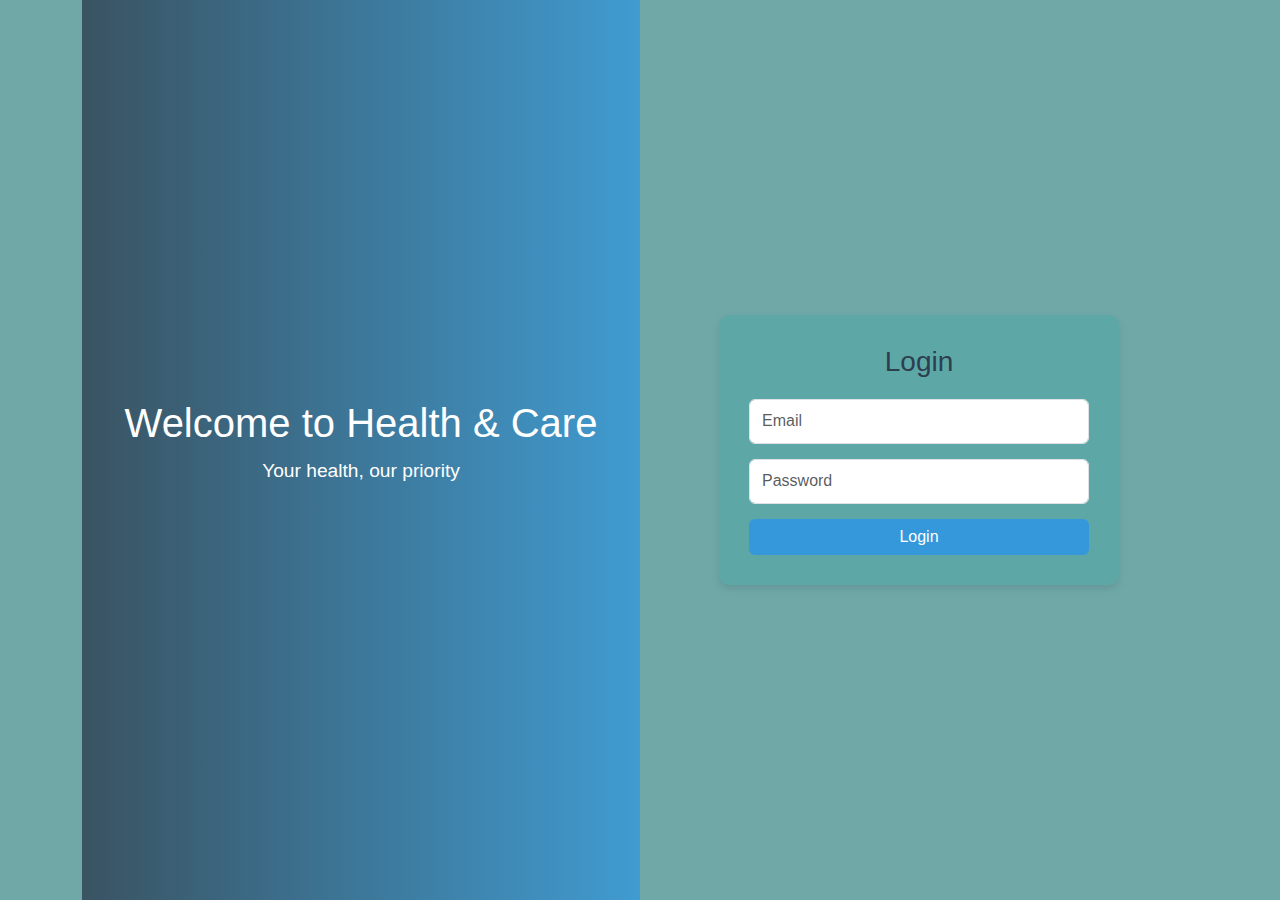
<file: new/index.html>
<!DOCTYPE html>
<html lang="en">
<head>
    <meta charset="UTF-8">
    <meta name="viewport" content="width=device-width, initial-scale=1.0">
    <title>Responsive Login Page</title>
    <!-- Bootstrap CSS -->
    <link href="https://cdn.jsdelivr.net/npm/bootstrap@5.3.0-alpha3/dist/css/bootstrap.min.css" rel="stylesheet">
    <style>
        body, html {
            margin: 0;
            padding: 0;
            height: 100%;
            font-family: Arial, sans-serif;
            background-color: rgb(112, 168, 168);
        }
        .container {
            display: flex;
            height: 100%;
           
        }
        .left-section {
            flex: 1;
            background: url('https://images.unsplash.com/photo-1606942040878-9a852c5045a3?w=500&auto=format&fit=crop&q=60') no-repeat center center;
            background-size: cover;
            position: relative;
            
        }
        .overlay {
            background: linear-gradient(to right, rgba(44, 62, 80, 0.8), rgba(52, 152, 219, 0.8));
            height: 100%;
            width: 100%;
            display: flex;
            justify-content: center;
            align-items: center;
            flex-direction: column;
            color: white;
        }
        .overlay h1 {
            font-size: 2.5rem;
            margin-bottom: 10px;
        }
        .overlay p {
            font-size: 1.2rem;
        }
        .right-section {
            flex: 1;
            background: #f8f9fa;
            display: flex;
            justify-content: center;
            align-items: center;
            background-color: rgb(112, 168, 168);
        }
        .login-form {
            width: 100%;
            max-width: 400px;
            background-color: rgb(94, 167, 167);
            padding: 30px;
            border-radius: 10px;
            box-shadow: 0 4px 8px rgba(0, 0, 0, 0.1);
        }
        .login-form h3 {
            margin-bottom: 20px;
            text-align: center;
            color: #2c3e50;
        }
        .form-control {
            margin-bottom: 15px;
            height: 45px;
            font-size: 1rem;
        }
        .btn-primary {
            background-color: #3498db;
            border: none;
        }
        .btn-primary:hover {
            background-color: #2980b9;
        }
        .error-message {
            color: red;
            text-align: center;
            margin-top: 10px;
            display: none;
        }
        /* Responsive Design */
        @media (max-width: 768px) {
            .container {
                flex-direction: column;
            }
            .left-section {
                height: 40vh;
            }
        }
    </style>
</head>
<body>
    <div class="container">
        <!-- Left Section -->
        <div class="left-section">
            <div class="overlay">
                <h1>Welcome to Health & Care</h1>
                <p>Your health, our priority</p>
            </div>
        </div>

        <!-- Right Section -->
        <div class="right-section">
            <div class="login-form">
                <h3>Login</h3>
                <form id="loginForm">
                    <input type="email" class="form-control" id="email" placeholder="Email" required>
                    <input type="password" class="form-control" id="password" placeholder="Password" required>
                    <button type="submit" class="btn btn-primary w-100">Login</button>
                    <p id="error-message" class="error-message">Invalid email or password</p>
                </form>
            </div>
        </div>
    </div>

    <!-- JavaScript -->
    <script>
        // Correct credentials
        const correctEmail = "admin@123.com";
        const correctPassword = "admin123";

        // Handle form submission
        document.getElementById("loginForm").addEventListener("submit", function(event) {
            event.preventDefault();
            const email = document.getElementById("email").value;
            const password = document.getElementById("password").value;

            // Validate credentials
            if (email === correctEmail && password === correctPassword) {
                window.location.href = "main.html";
            } else {
                document.getElementById("error-message").style.display = "block";
            }
        });
    </script>

    <!-- Bootstrap JS -->
    <script src="https://cdn.jsdelivr.net/npm/bootstrap@5.3.0-alpha3/dist/js/bootstrap.bundle.min.js"></script>
</body>
</html>
</file>
